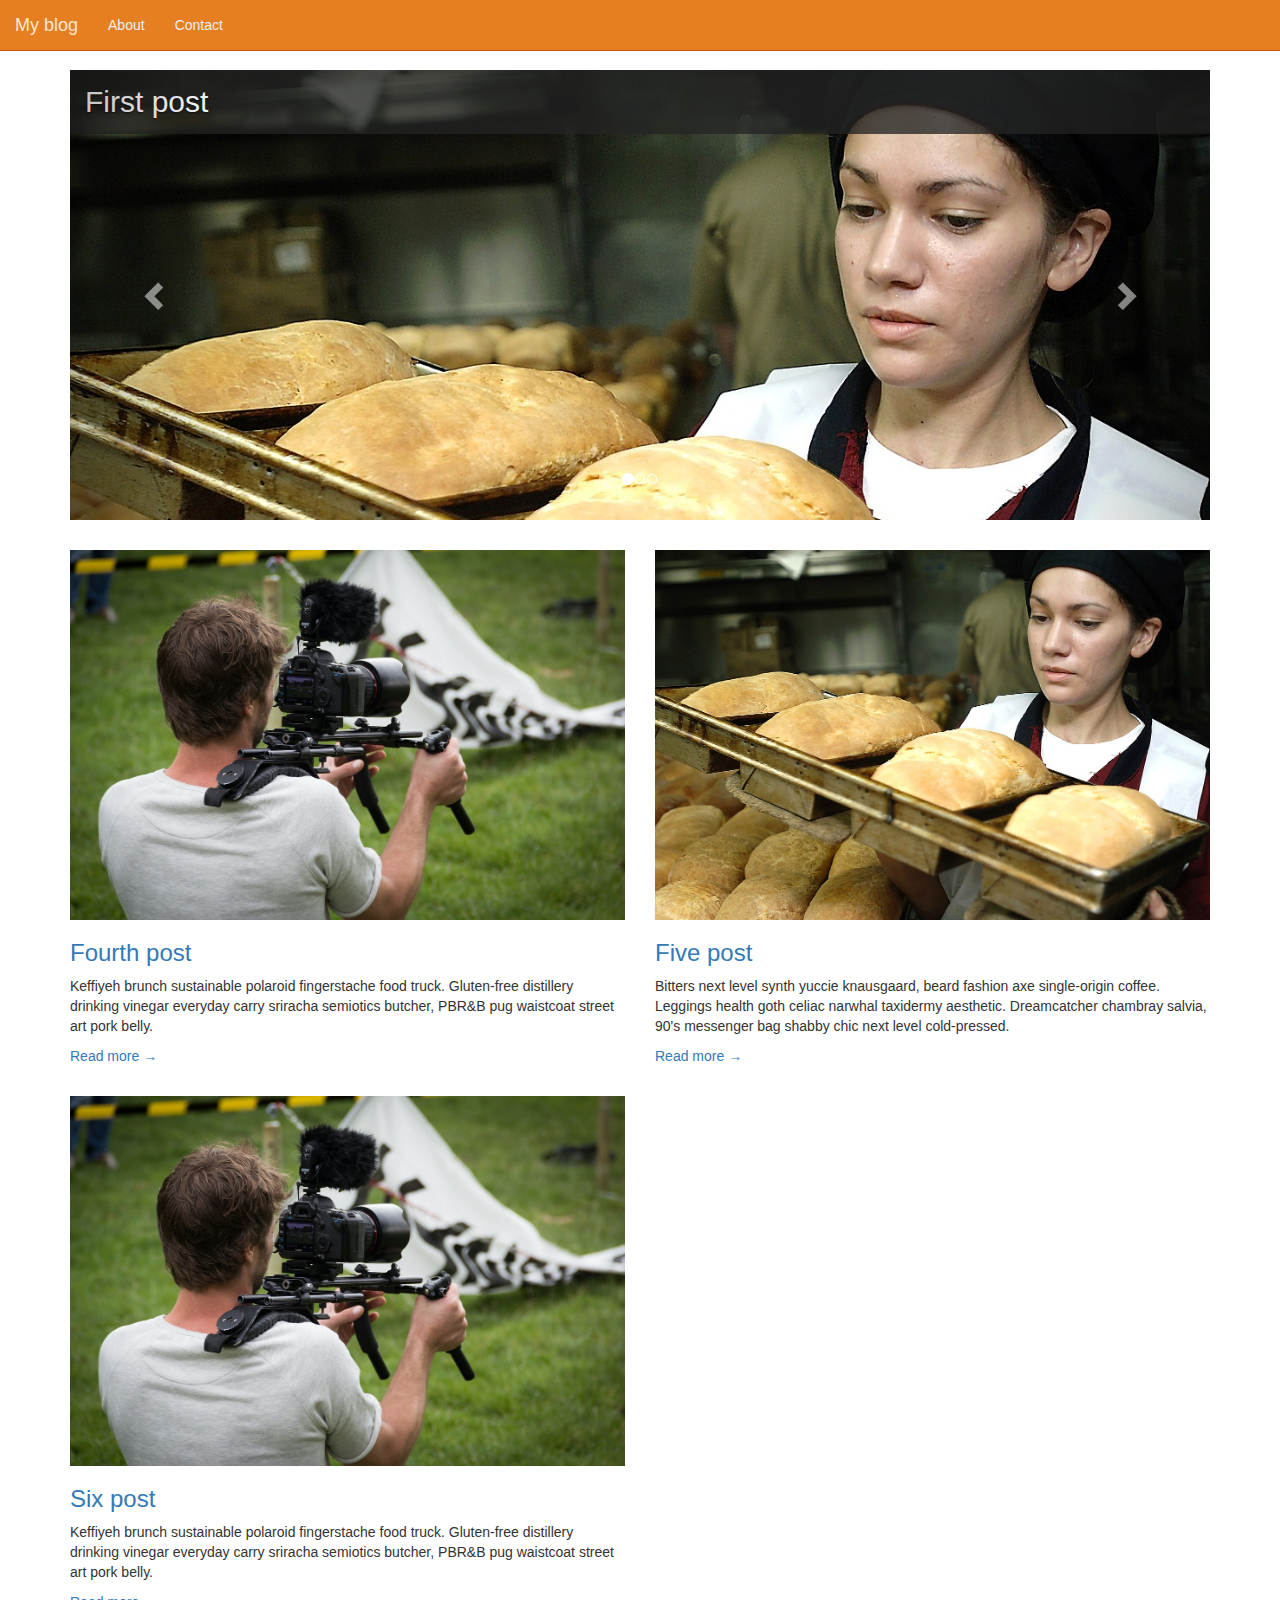
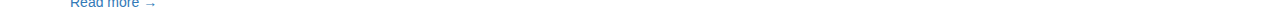
<file: index.html>
<!DOCTYPE html>
	<html xmlns = "http://www.w3.org/1999/xhtml" ng-app="app">
	<head>
		<meta charset="UTF-8">
		<link rel = "stylesheet" href = "style/bootstrap.min.css" type = "text/css">
		<link rel = "stylesheet" href = "style/stylesheets/screen.css" type = "text/css">
	</head>
	<body>
		<div class = "container">
			<navigationbar></navigationbar>
			<div ng-view></div>
		</div>
		<footer>
			<script src= "js/jquery.min.js"></script>
			<script src= "js/bootstrap.min.js"></script>
			<script src= "js/angular.min.js"></script>
			<script src= "js/ui-bootstrap-tpls.min.js"></script>
			<script src="js/angular-route.js"></script>
			<script src = "app/app.js"></script>
			<script src = "app/controller.js"></script>
			<script src = "app/directives.js"></script>
		</footer>
	</body>
	</html>
</file>
<file: style/stylesheets/screen.css>
/* Welcome to Compass.
 * In this file you should write your main styles. (or centralize your imports)
 * Import this file using the following HTML or equivalent:
 * <link href="/stylesheets/screen.css" media="screen, projection" rel="stylesheet" type="text/css" /> */
                          /* Red * /
$bgDefault      : #e74c3c;
$bgHighlight    : #c0392b;
$colDefault     : #ecf0f1;
$colHover       : #ffbbbc;/*/
                           /* Green * /
$bgDefault      : #2ecc71;
$bgHighlight    : #27ae60;
$colDefault     : #ecf0f1;
$colHover       : #d1ffed; /*/
                           /* Purple * /
$bgDefault      : #9b59b6;
$bgHighlight    : #8e44ad;
$colDefault     : #ecf0f1;
$colHover       : #ecdbff; /*/
/* Orange */
/*/


/* --- Style --- */
/* line 29, ../sass/screen.scss */
body {
  padding-top: 5em;
}

/* line 32, ../sass/screen.scss */
h2 {
  margin-top: 0;
  margin-bottom: 0;
  line-height: normal;
}

/* line 37, ../sass/screen.scss */
.navbar-default {
  background-color: #e67e22;
  border-color: #d35400;
}
/* line 40, ../sass/screen.scss */
.navbar-default .navbar-brand {
  color: #ecf0f1;
}
/* line 42, ../sass/screen.scss */
.navbar-default .navbar-brand:hover, .navbar-default .navbar-brand:focus {
  color: #ffe6d1;
}
/* line 46, ../sass/screen.scss */
.navbar-default .navbar-nav > li > a {
  color: #ecf0f1;
}
/* line 48, ../sass/screen.scss */
.navbar-default .navbar-nav > li > a:hover, .navbar-default .navbar-nav > li > a:focus {
  color: #ffe6d1;
}
/* line 51, ../sass/screen.scss */
.navbar-default .navbar-nav .active > a, .navbar-default .navbar-nav .active > a:hover, .navbar-default .navbar-nav .active > a:focus {
  color: #ffe6d1;
  background-color: #d35400;
}
/* line 55, ../sass/screen.scss */
.navbar-default .navbar-nav .open > a, .navbar-default .navbar-nav .open > a:hover, .navbar-default .navbar-nav .open > a:focus {
  color: #ffe6d1;
  background-color: #d35400;
}
/* line 58, ../sass/screen.scss */
.navbar-default .navbar-nav .open > a .caret, .navbar-default .navbar-nav .open > a:hover .caret, .navbar-default .navbar-nav .open > a:focus .caret {
  border-top-color: #ffe6d1;
  border-bottom-color: #ffe6d1;
}
/* line 63, ../sass/screen.scss */
.navbar-default .navbar-nav > .dropdown > a .caret {
  border-top-color: #ecf0f1;
  border-bottom-color: #ecf0f1;
}
/* line 67, ../sass/screen.scss */
.navbar-default .navbar-nav > .dropdown > a:hover .caret, .navbar-default .navbar-nav > .dropdown > a:focus .caret {
  border-top-color: #ffe6d1;
  border-bottom-color: #ffe6d1;
}
/* line 70, ../sass/screen.scss */
.navbar-default .navbar-toggle {
  border-color: #d35400;
}
/* line 72, ../sass/screen.scss */
.navbar-default .navbar-toggle:hover, .navbar-default .navbar-toggle:focus {
  background-color: #d35400;
}
/* line 74, ../sass/screen.scss */
.navbar-default .navbar-toggle .icon-bar {
  background-color: #ecf0f1;
}

/* line 76, ../sass/screen.scss */
.carousel-inner > .item > a > img, .carousel-inner > .item > img, .img-responsive, .thumbnail a > img, .thumbnail > img {
  max-width: 100%;
  max-height: 100%;
  width: auto;
  height: auto;
}

/* line 82, ../sass/screen.scss */
.carousel-inner {
  max-height: 50vh;
  overflow: hidden;
}
/* line 85, ../sass/screen.scss */
.carousel-inner .carousel-caption {
  top: 0;
  left: 0px;
  text-align: left;
  padding-top: 0;
  width: 100%;
}
/* line 91, ../sass/screen.scss */
.carousel-inner .carousel-caption h2 {
  width: 100%;
  padding: 15px;
  height: auto;
  background-color: rgba(36, 36, 36, 0.78);
}

/* line 100, ../sass/screen.scss */
.posts .short-post {
  margin-top: 30px;
}

@media (min-width: 768px) {
  /* line 105, ../sass/screen.scss */
  .navbar {
    border-radius: 0;
  }
}
@media (max-width: 767px) {
  /* line 110, ../sass/screen.scss */
  .navbar-default .navbar-nav .open .dropdown-menu > li > a {
    color: #ecf0f1;
  }
  /* line 112, ../sass/screen.scss */
  .navbar-default .navbar-nav .open .dropdown-menu > li > a:hover, .navbar-default .navbar-nav .open .dropdown-menu > li > a:focus {
    color: #ffe6d1;
    background-color: #d35400;
  }
}
</file>
